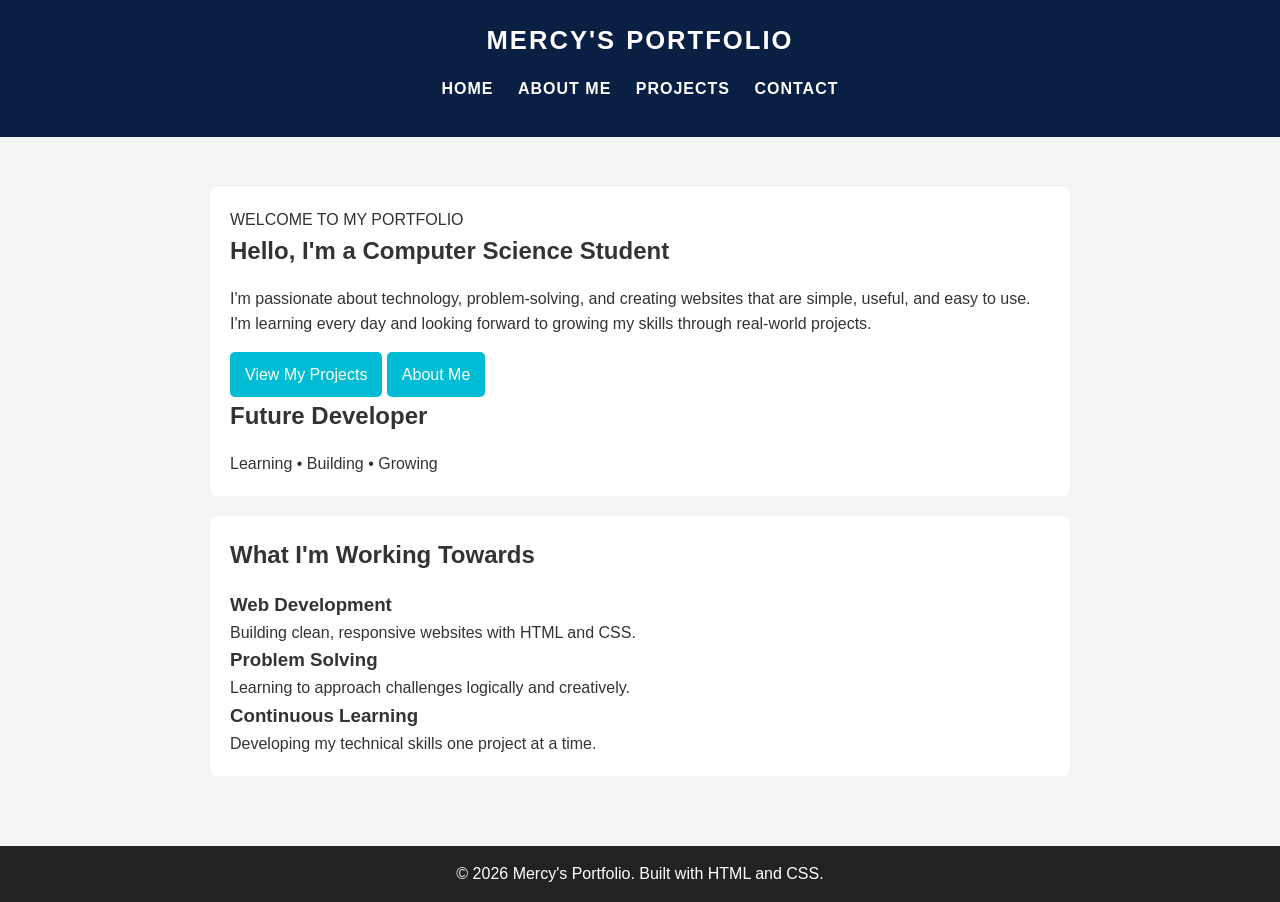
<file: index.html>
<!DOCTYPE html>
<html lang="en">
<head>
    <meta charset="UTF-8">
    <meta name="viewport" content="width=device-width, initial-scale=1.0">
    <title>Mercy's Portfolio | Home</title>
    <link rel="stylesheet" href="static/css/style.css">
</head>
<body>

<header>
    <a href="index.html" class="logo">Mercy's<span>Portfolio</span></a>

    <nav>
        <a href="index.html" class="active">Home</a>
        <a href="about.html">About Me</a>
        <a href="projects.html">Projects</a>
        <a href="contact.html">Contact</a>
    </nav>
</header>

<main>
    <section class="hero">
        <div class="hero-text">
            <p class="tagline">WELCOME TO MY PORTFOLIO</p>

            <h1>Hello, I'm a <span>Computer Science Student</span></h1>

            <p class="intro">
                I'm passionate about technology, problem-solving, and creating websites that are simple, useful, and easy to use. 
                I'm learning every day and looking forward to growing my skills through real-world projects.
            </p>

            <div class="hero-buttons">
                <a href="projects.html" class="btn">View My Projects</a>
                <a href="about.html" class="btn btn-outline">About Me</a>
            </div>
        </div>

        <div class="profile-card">
            <div class="profile-icon"></div>
            <h2>Future Developer</h2>
            <p>Learning • Building • Growing

            </p>
        </div>
    </section>

    <section class="highlights">
        <h2>What I'm Working Towards</h2>

        <div class="cards">
            <article class="card">
                <h3>Web Development</h3>
                <p>Building clean, responsive websites with HTML and CSS.

                </p>
            </article>

            <article class="card">
                <h3>Problem Solving</h3>
                <p>Learning to approach challenges logically and creatively.

                </p>
            </article>

            <article class="card">
                <h3>Continuous Learning</h3>
                <p>Developing my technical skills one project at a time.

                </p>
            </article>
        </div>
    </section>
</main>
<footer>
    <p>&copy; 2026 Mercy's Portfolio. Built with HTML and CSS.</p>
</footer>

</body>
</html>
</file>
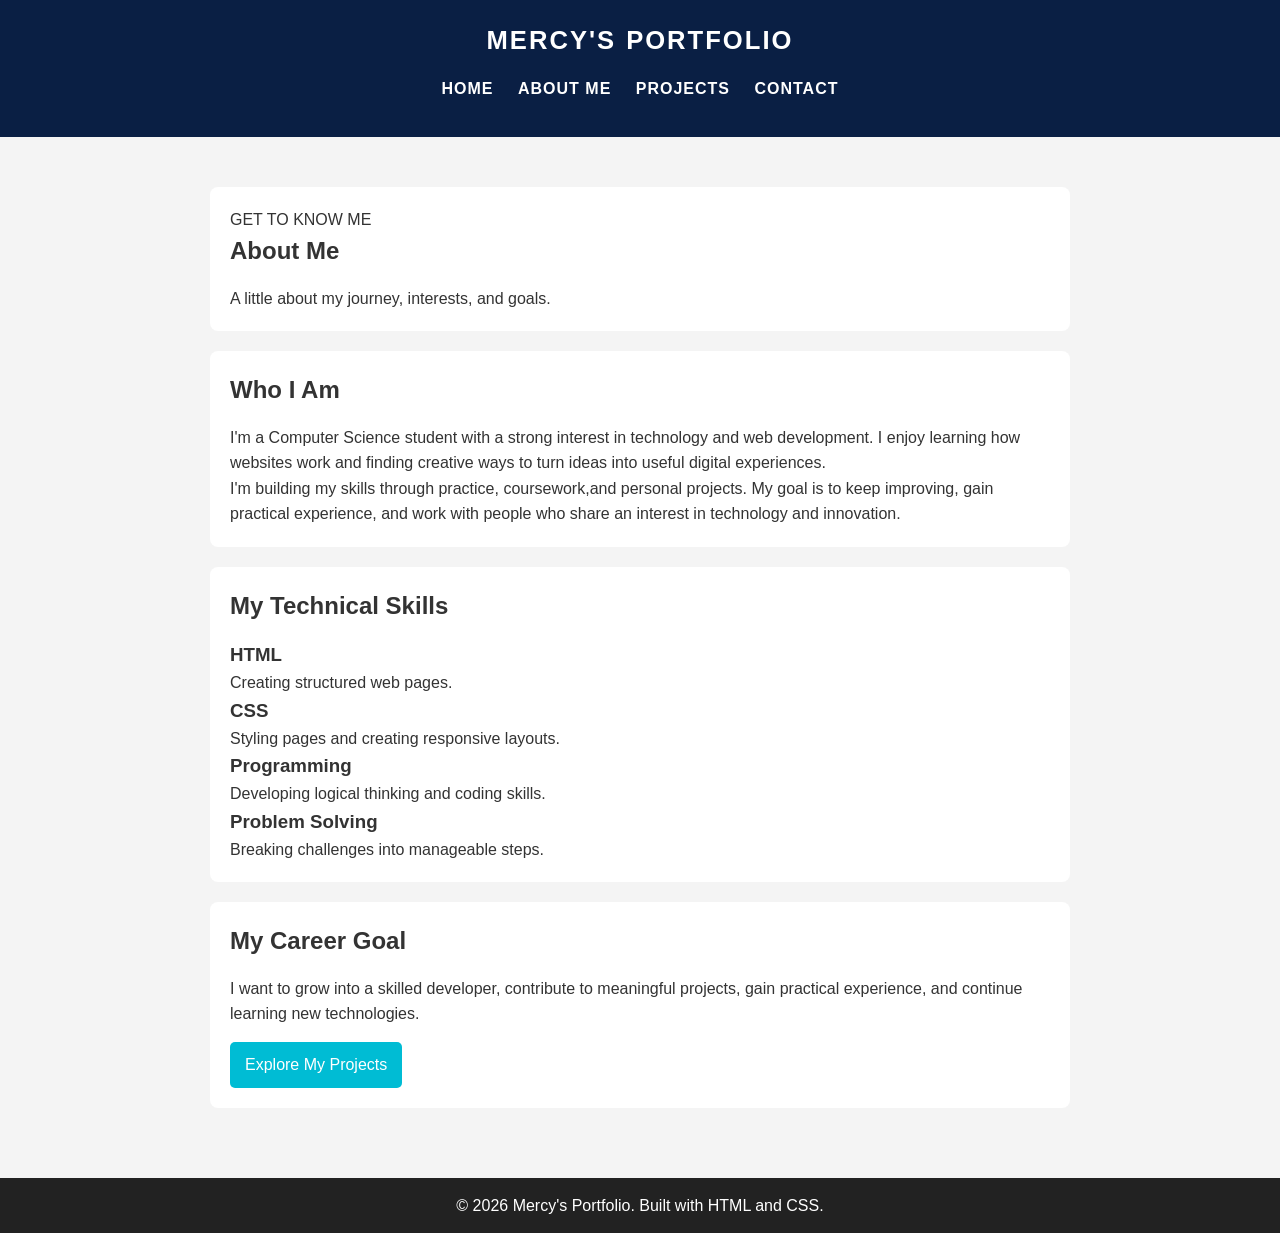
<file: about.html>
<!DOCTYPE html>
<html lang="en">
<head>
    <link rel="stylesheet" href="static/css/style.css">
    <meta charset="UTF-8">
    <meta name="viewport" content="width=device-width, initial-scale=1.0">
    <title>Mercy's Portfolio | About Me</title>
</head>
<body>

<header>
    <a href="index.html" class="logo">Mercy's<span>Portfolio</span></a>

    <nav>
        <a href="index.html">Home</a>
        <a href="about.html" class="active">About Me</a>
        <a href="projects.html">Projects</a>
        <a href="contact.html">Contact</a>
    </nav>
</header>

<main class="page-content">
    <section class="page-heading">
        <p class="tagline">GET TO KNOW ME</p>
        <h1>About <span>Me</span></h1>
        <p>A little about my journey, interests, and goals.</p>
    </section>

    <section class="about-section">
        <h2>Who I Am</h2>

        <p>
            I'm a Computer Science student with a strong interest in technology and web development. 
            I enjoy learning how websites work and finding creative ways to turn ideas into useful digital experiences.
        </p>

        <p>
            I'm building my skills through practice, coursework,and personal projects. 
            My goal is to keep improving, gain practical experience, and work with people who share an interest in technology and innovation.
        </p>
    </section>

    <section class="about-section">
        <h2>My Technical Skills</h2>

        <div class="skills">
            <div class="skill">
                <h3>HTML</h3>
                <p>Creating structured web pages.</p>
            </div>

            <div class="skill">
                <h3>CSS</h3>
                <p>Styling pages and creating responsive layouts.</p>
            </div>

            <div class="skill">
                <h3>Programming</h3>
                <p>Developing logical thinking and coding skills.</p>
            </div>

            <div class="skill">
                <h3>Problem Solving</h3>
                <p>Breaking challenges into manageable steps.</p>
            </div>
        </div>
    </section>

    <section class="about-section">
        <h2>My Career Goal</h2>

        <p>
            I want to grow into a skilled developer, contribute to meaningful projects, gain practical experience, and continue learning new technologies.
        </p>

        <a href="projects.html" class="btn">Explore My Projects</a>
    </section>
</main>
<footer>
    <p>&copy; 2026 Mercy's Portfolio. Built with HTML and CSS.</p>
</footer>

</body>
</html>
</file>
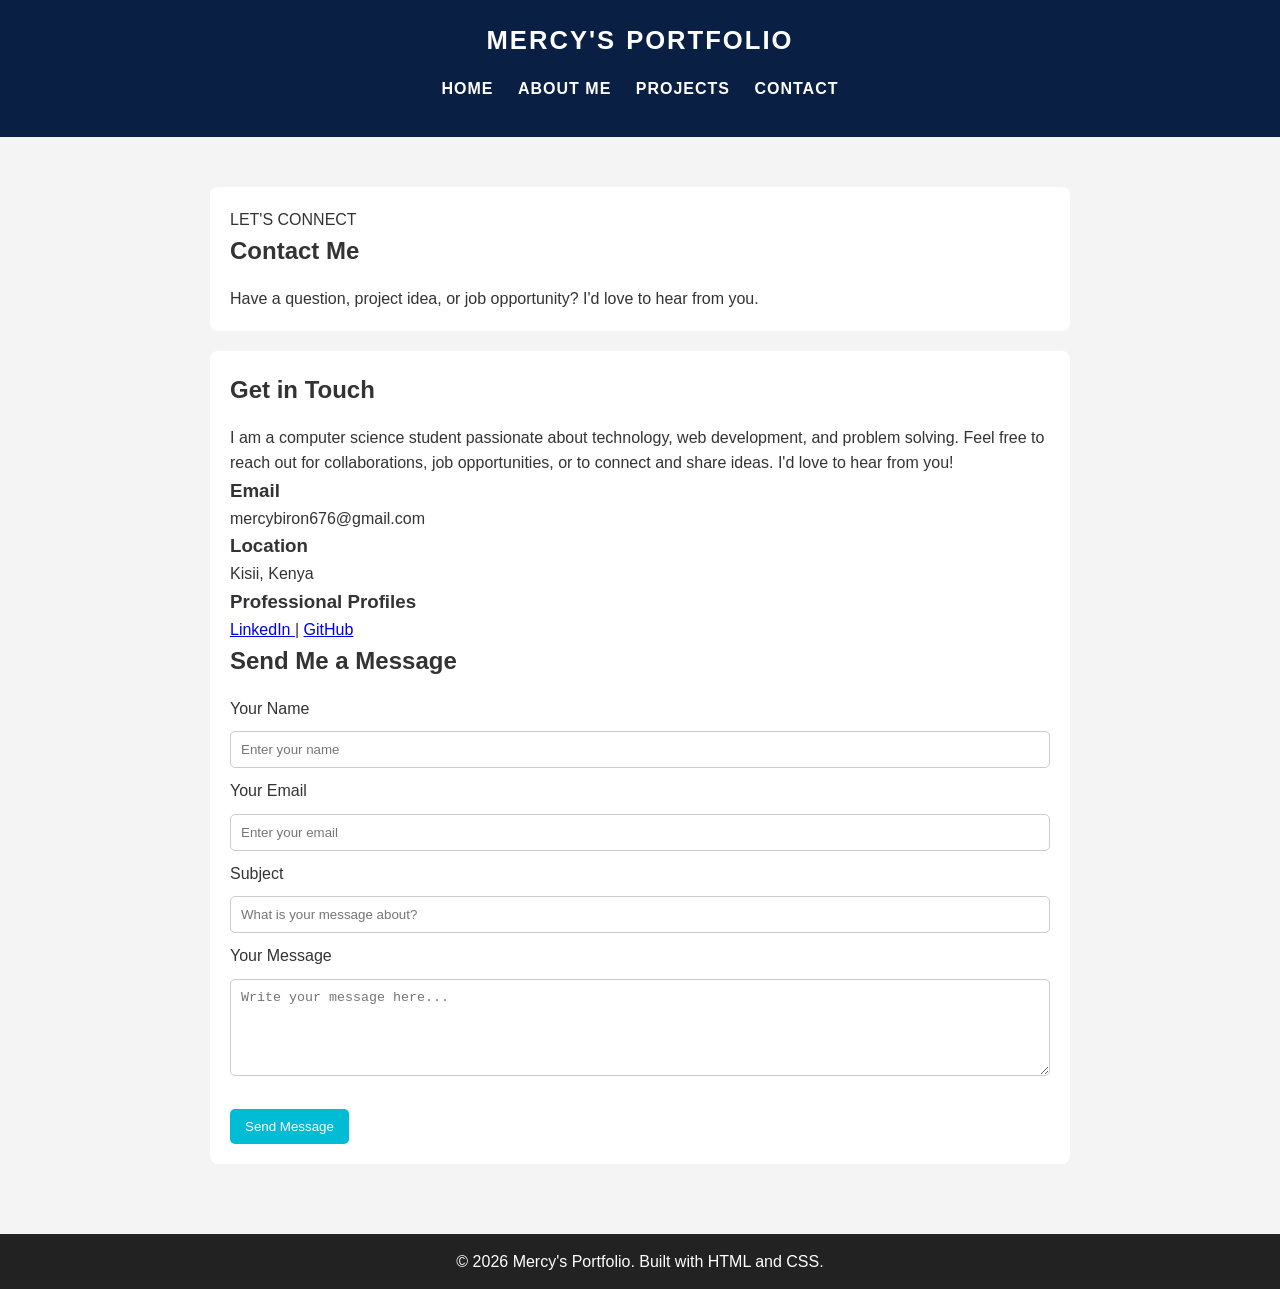
<file: contact.html>
<!DOCTYPE html>
<html lang="en">
<head>
    <link rel="stylesheet" href="static/css/style.css">
    <meta charset="UTF-8">
    <meta name="viewport" content="width=device-width, initial-scale=1.0">
    <title>Mercy's Portfolio | Contact</title>
</head>
<body>

<header>
    <a href="index.html" class="logo">Mercy's<span>Portfolio</span></a>

    <nav>
        <a href="index.html">Home</a>
        <a href="about.html">About Me</a>
        <a href="projects.html">Projects</a>
        <a href="contact.html" class="active">Contact</a>
    </nav>
</header>

<main class="page-content">

    <section class="page-heading">
        <p class="tagline">LET'S CONNECT</p>
        <h1>Contact <span>Me</span></h1>
        <p>
            Have a question, project idea, or job opportunity?
            I'd love to hear from you.
        </p>
    </section>

    <section class="contact-layout">

        <div class="contact-details">
            <h2>Get in Touch</h2>

            <p>
                I am a computer science student passionate about technology, web development, and problem solving.
                Feel free to reach out for collaborations, job opportunities, or to connect and share ideas.
                I'd love to hear from you!
            </p>

            <div class="contact-item">
                <h3>Email</h3>
                <p>mercybiron676@gmail.com</p>
            </div>

            <div class="contact-item">
                <h3>Location</h3>
                <p>Kisii, Kenya</p>
            </div>

            <div class="contact-item">
                <h3>Professional Profiles</h3>
                <p>
                    <a href="https://www.linkedin.com/in/mercy biron">
                        LinkedIn
                    </a>
                    |
                    <a href="https://github.com/mercybiron676-png">
                        GitHub
                    </a>
                </p>
            </div>
        </div>

        <div class="contact-form">
            <h2>Send Me a Message</h2>

            <form action="#" method="get">
                <label for="name">Your Name</label>
                <input type="text" id="name" name="name"
                       placeholder="Enter your name" required>

                <label for="email">Your Email</label>
                <input type="email" id="email" name="email"
                       placeholder="Enter your email" required>

                <label for="subject">Subject</label>
                <input type="text" id="subject" name="subject"
                       placeholder="What is your message about?" required>

                <label for="message">Your Message</label>
                <textarea id="message" name="message" rows="5"
                          placeholder="Write your message here..."
                          required></textarea>

                <button type="submit">Send Message</button>
            </form>
        </div>

    </section>

</main>
<footer>
    <p>&copy; 2026 Mercy's Portfolio. Built with HTML and CSS.</p>
</footer>

</body>
</html>
</file>
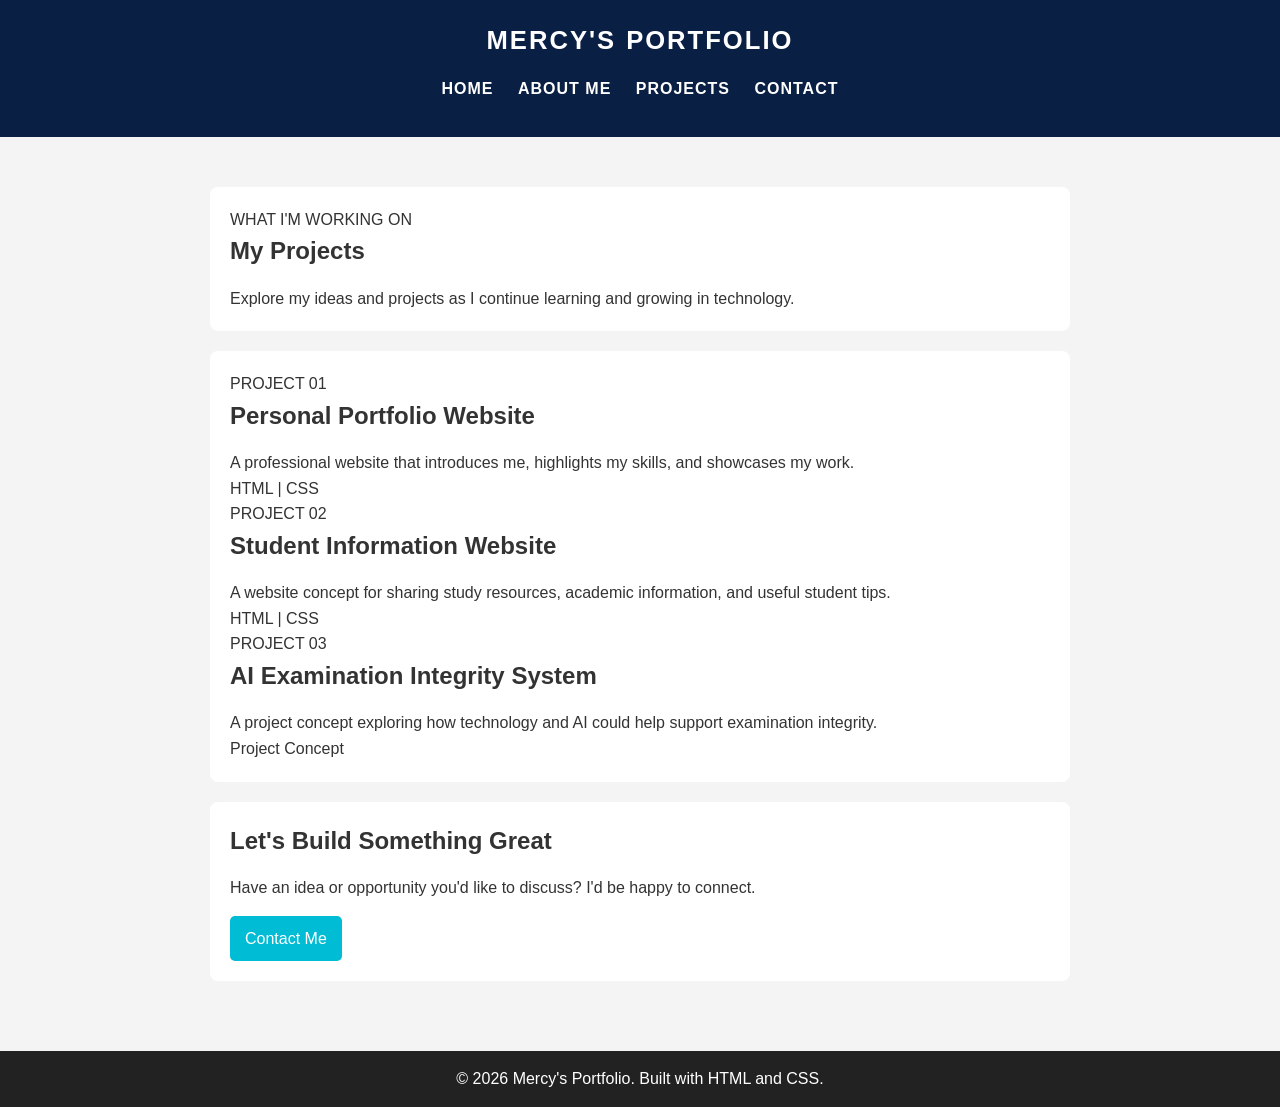
<file: projects.html>
<!DOCTYPE html>
<html lang="en">
<head>
    <meta charset="UTF-8">
    <meta name="viewport" content="width=device-width, initial-scale=1.0">
    <title>Mercy's Portfolio | Projects</title>
    <link rel="stylesheet" href="static/css/style.css">
</head>
<body>

<header>
    <a href="index.html" class="logo">Mercy's<span>Portfolio</span></a>

    <nav>
        <a href="index.html">Home</a>
        <a href="about.html">About Me</a>
        <a href="projects.html" class="active">Projects</a>
        <a href="contact.html">Contact</a>
    </nav>
</header>

<main class="page-content">

    <section class="page-heading">
        <p class="tagline">WHAT I'M WORKING ON</p>
        <h1>My <span>Projects</span></h1>
        <p>
            Explore my ideas and projects as I continue learning and growing in technology.
        </p>
    </section>

    <section class="project-grid">

        <article class="card project-card">
            <p class="project-number">PROJECT 01</p>
            <h2>Personal Portfolio Website</h2>
            <p>
                A professional website that introduces me, highlights my skills, and showcases my work.
            </p>
            <p class="tech">HTML | CSS</p>
        </article>

        <article class="card project-card">
            <p class="project-number">PROJECT 02</p>
            <h2>Student Information Website</h2>
            <p>
                A website concept for sharing study resources, academic information, and useful student tips.
            </p>
            <p class="tech">HTML | CSS</p>
        </article>

        <article class="card project-card">
            <p class="project-number">PROJECT 03</p>
            <h2>AI Examination Integrity System</h2>
            <p>
                A project concept exploring how technology and AI could help support examination integrity.
            </p>
            <p class="tech">Project Concept</p>
        </article>

    </section>

    <section class="contact-section">
        <h2>Let's Build Something Great</h2>
        <p>
            Have an idea or opportunity you'd like to discuss?
            I'd be happy to connect.
        </p>
        <a href="contact.html" class="btn">Contact Me</a>
    </section>

</main>
<footer>
    <p>&copy; 2026 Mercy's Portfolio. Built with HTML and CSS.</p>
</footer>

</body>
</html>
</file>
<file: static/css/style.css>
* {
    margin: 0;
    padding: 0;
    box-sizing: border-box;
}

body {
    font-family: Arial, sans-serif;
    background: #f4f4f4;
    color: #333;
    line-height: 1.6;
}

header {
    background: #0a1f44;
    color: white;
    padding: 20px;
    text-align: center;
}
header > a:first-child,
.logo{
    color: #ffffff;
    text-transform: uppercase;
    font-size: 1.6rem;
    font-weight: 700;
    letter-spacing: 2px;
    text-decoration: none;
}
.logo span{
    margin-left: 10px;
}


nav{
    background: #0a1f44;
    padding: 15px;
    text-align: center;
}

nav a {
    color: white;
    text-decoration: none;
    margin: 10px;
    font-weight: 600;
    text-transform: uppercase;
    letter-spacing: 1px;
    font-size: 1rem;
}

nav a:hover {
    color: #00bcd4;
}

main {
    max-width: 900px;
    margin: 30px auto;
    padding: 20px;
}

section {
    background: white;
    padding: 20px;
    margin-bottom: 20px;
    border-radius: 8px;
}

h1, h2 {
    margin-bottom: 15px;
}

button, .btn {
    background: #00bcd4;
    color: white;
    padding: 10px 15px;
    border: none;
    text-decoration: none;
    border-radius: 5px;
    display: inline-block;
    margin-top: 15px;
}

input, textarea {
    width: 100%;
    padding: 10px;
    margin: 10px 0;
    border: 1px solid #ccc;
    border-radius: 5px;
}

header nav a,
nav a,
nav li a{
    font-size: 1rem !important;
    font-weight: 600 !important;
    letter-spacing: 1px;
}

footer {
    background: #222;
    color: white;
    text-align: center;
    padding: 15px;
}
</file>
